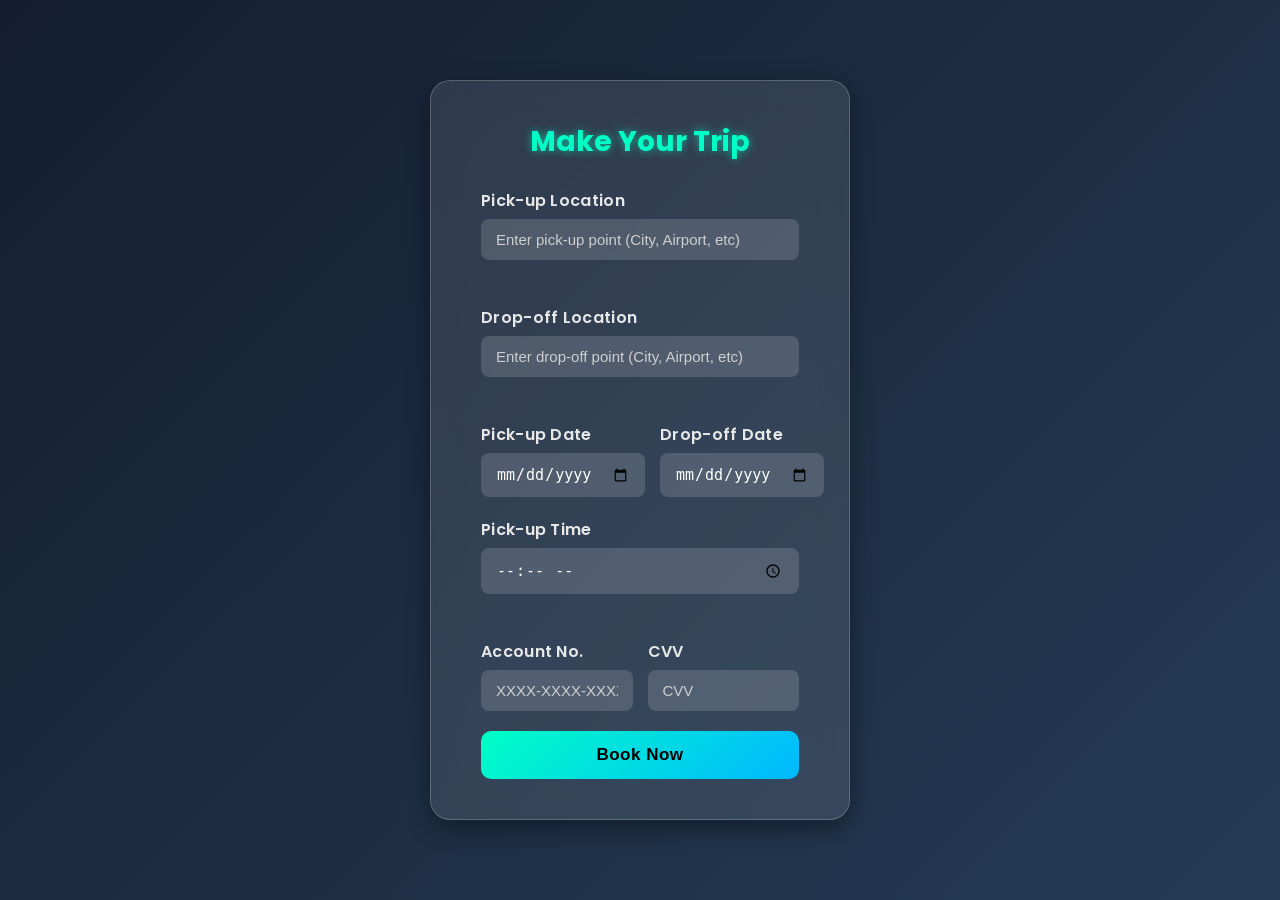
<file: booking.html>
<!DOCTYPE html>
<html lang="en">
<head>
  <meta charset="UTF-8">
  <title>Cab Booking Form</title>
  <style>
    @import url('https://fonts.googleapis.com/css2?family=Poppins:wght@400;600&display=swap');

    * {
      margin: 0;
      padding: 0;
      box-sizing: border-box;
    }

    body {
      font-family: "Poppins", sans-serif;
      background: linear-gradient(135deg, #141e30, #243b55);
      height: 100vh;
      display: flex;
      justify-content: center;
      align-items: center;
      color: #fff;
    }

    .booking-container {
      background: rgba(255, 255, 255, 0.1);
      backdrop-filter: blur(15px);
      border: 1px solid rgba(255, 255, 255, 0.2);
      padding: 40px 50px;
      border-radius: 20px;
      width: 420px;
      box-shadow: 0 8px 25px rgba(0, 0, 0, 0.4);
      transition: transform 0.3s ease, box-shadow 0.3s ease;
    }

    .booking-container:hover {
      transform: translateY(-5px);
      box-shadow: 0 12px 35px rgba(0, 0, 0, 0.5);
    }

    .booking-container h2 {
      text-align: center;
      margin-bottom: 25px;
      font-size: 28px;
      color: #00ffc6;
      text-shadow: 0 0 8px rgba(0, 255, 198, 0.6);
    }

    label {
      display: block;
      font-weight: 600;
      margin-bottom: 6px;
      color: #e8e8e8;
      letter-spacing: 0.3px;
    }

    input {
      width: 100%;
      padding: 12px 15px;
      margin-bottom: 20px;
      border: none;
      border-radius: 8px;
      background: rgba(255, 255, 255, 0.15);
      color: white;
      font-size: 15px;
      transition: 0.3s;
    }

    input:focus {
      background: rgba(255, 255, 255, 0.25);
      outline: 2px solid #00ffc6;
    }

    input::placeholder {
      color: #cfcfcf;
    }

    button {
      width: 100%;
      background: linear-gradient(135deg, #00ffc6, #00b8ff);
      border: none;
      padding: 14px;
      font-size: 17px;
      font-weight: 600;
      color: #000;
      border-radius: 10px;
      cursor: pointer;
      transition: all 0.3s ease;
      letter-spacing: 0.5px;
    }

    button:hover {
      background: linear-gradient(135deg, #00b8ff, #00ffc6);
      transform: scale(1.03);
    }

    .form-group {
      margin-bottom: 25px;
    }

    .double {
      display: flex;
      justify-content: space-between;
      gap: 15px;
    }

    .double input {
      flex: 1;
    }

    @media (max-width: 480px) {
      .booking-container {
        width: 90%;
        padding: 30px 25px;
      }
    }
  </style>
</head>
<body>
  <form class="booking-container" action="insert_booking.php" method="POST">
    <h2>Make Your Trip</h2>

    <div class="form-group">
      <label>Pick-up Location</label>
      <input type="text" name="pickup" placeholder="Enter pick-up point (City, Airport, etc)" required>
    </div>

    <div class="form-group">
      <label>Drop-off Location</label>
      <input type="text" name="dropoff" placeholder="Enter drop-off point (City, Airport, etc)" required>
    </div>

    <div class="double">
      <div>
        <label>Pick-up Date</label>
        <input type="date" name="pickdate" required>
      </div>
      <div>
        <label>Drop-off Date</label>
        <input type="date" name="dropdate" required>
      </div>
    </div>

    <div class="form-group">
      <label>Pick-up Time</label>
      <input type="time" name="picktime" required>
    </div>

    <div class="double">
      <div>
        <label>Account No.</label>
        <input type="text" name="accno" placeholder="XXXX-XXXX-XXXX" required>
      </div>
      <div>
        <label>CVV</label>
        <input type="password" name="cvv" maxlength="3" placeholder="CVV" required>
      </div>
    </div>

    <button type="submit">Book Now</button>
  </form>
</body>
</html>
</file>
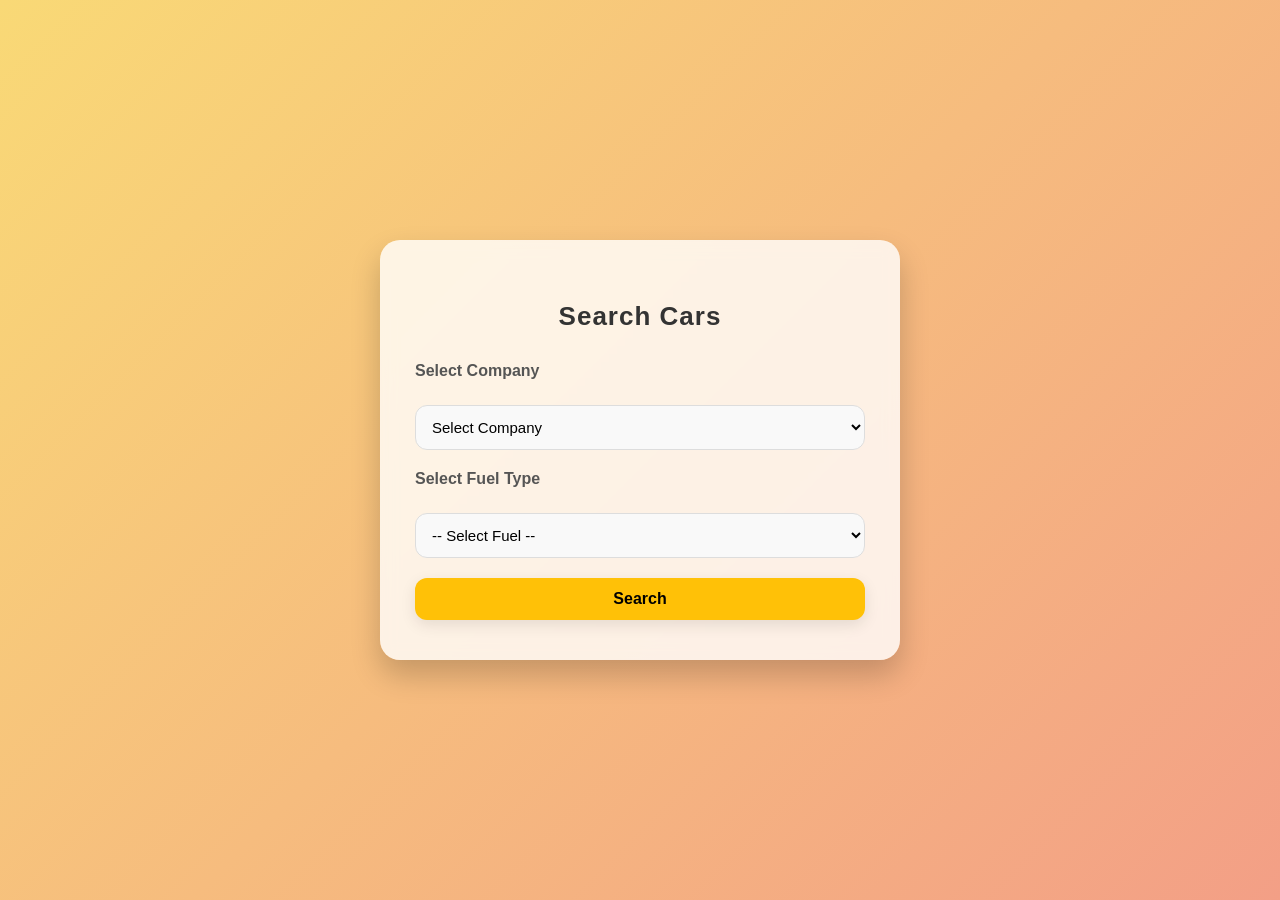
<file: carsearch.html>
<!DOCTYPE html>
<html lang="en">

<head>
  <meta charset="UTF-8">
  <meta name="viewport" content="width=device-width, initial-scale=1.0">
  <title>Search Cars</title>
  <style>
    body {
      font-family: 'Segoe UI', Tahoma, sans-serif;
      background: linear-gradient(135deg, #f9d976, #f39f86);
      display: flex;
      justify-content: center;
      align-items: center;
      min-height: 100vh;
      margin: 0;
    }

    .container {
      background: #ffffffcc;
      /* semi-transparent white */
      padding: 40px 35px;
      border-radius: 20px;
      box-shadow: 0 15px 30px rgba(0, 0, 0, 0.2);
      width: 450px;
      backdrop-filter: blur(8px);
      transition: transform 0.3s ease, box-shadow 0.3s ease;
    }

    .container:hover {
      transform: translateY(-5px);
      box-shadow: 0 25px 40px rgba(0, 0, 0, 0.3);
    }

    h2 {
      text-align: center;
      margin-bottom: 30px;
      font-size: 26px;
      color: #333;
      letter-spacing: 1px;
    }

    form {
      display: flex;
      flex-direction: column;
      gap: 20px;
    }

    label {
      font-weight: bold;
      margin-bottom: 5px;
      color: #555;
    }

    select {
      padding: 12px;
      border: 1px solid #ddd;
      border-radius: 12px;
      font-size: 15px;
      transition: all 0.3s ease;
      background-color: #f9f9f9;
    }

    select:focus {
      border-color: #ffc107;
      box-shadow: 0 0 8px rgba(255, 193, 7, 0.3);
      outline: none;
    }

    button {
      padding: 12px;
      background: #ffc107;
      border: none;
      border-radius: 12px;
      font-size: 16px;
      font-weight: bold;
      cursor: pointer;
      transition: 0.3s ease;
      box-shadow: 0 5px 15px rgba(0, 0, 0, 0.1);
    }

    button:hover {
      background: #ff9800;
      color: #fff;
      transform: translateY(-2px);
      box-shadow: 0 10px 20px rgba(0, 0, 0, 0.2);
    }
  </style>
</head>

<body>
  <div class="container">
    <h2>Search Cars</h2>
    <form action="carlist.php" method="GET">
      <!-- Company Name Selection -->
      <label>Select Company </label>

      <select name="company" required>

        <option value="">Select Company</option>
        <option value="1">Toyota</option>
        <option value="2">Mclaren</option>
        <option value="3">Ford</option>
        <option value="4">Volkswagen</option>
        <option value="5">BMW</option>
        <option value="6">Audi</option>

      </select>

      <!-- Fuel Type Selection -->
      <label>Select Fuel Type</label>
      <select name="fuel" required>
        <option value="">-- Select Fuel --</option>
        <option value="Petrol">Petrol</option>
        <option value="Diesel">Diesel</option>
        <option value="CNG">CNG</option>
        <option value="Electric">Electric</option>
        <option value="Hybrid">Hybrid</option>
      </select>

      <button type="submit">Search</button>
    </form>
  </div>
</body>

</html>
</file>
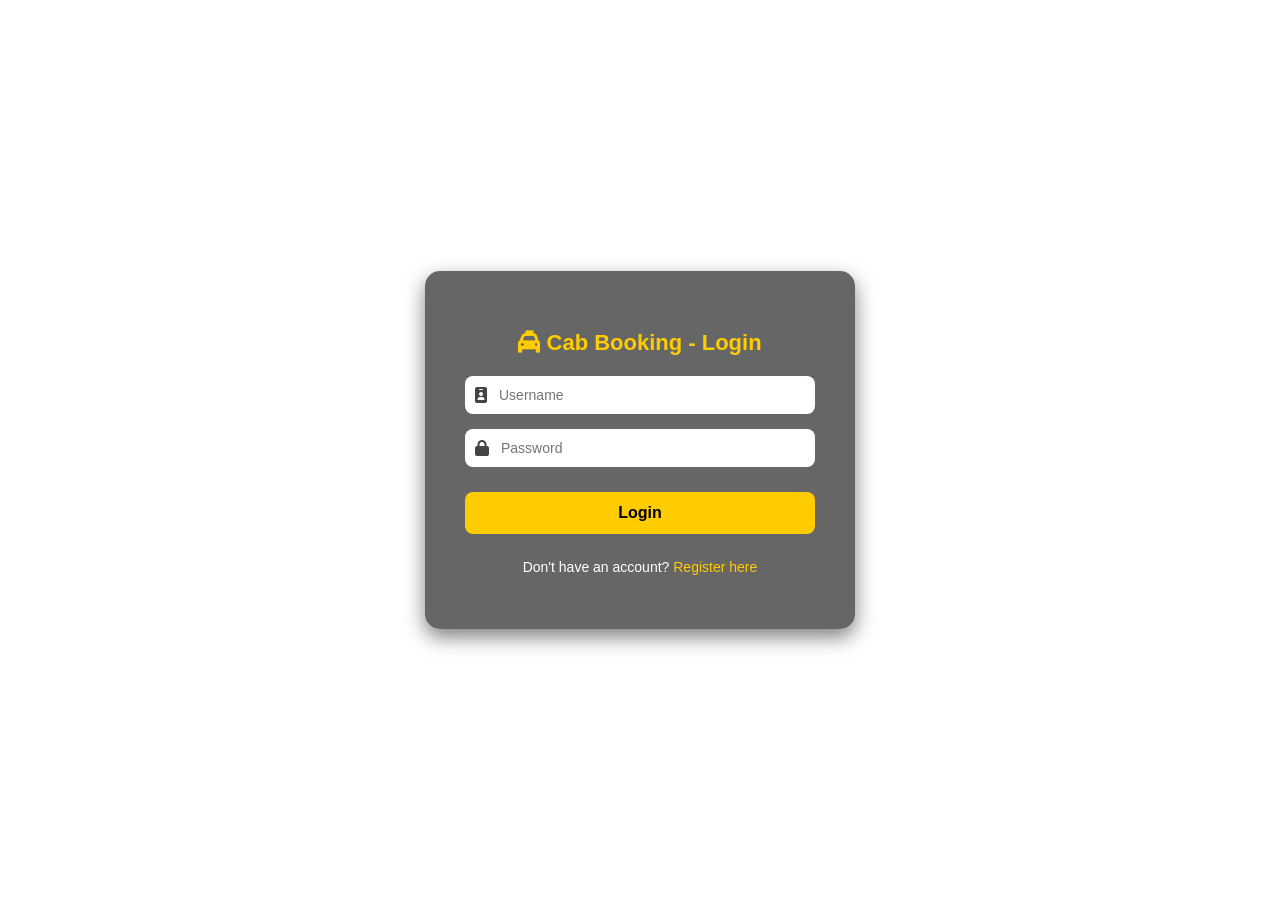
<file: Login.html>
<!DOCTYPE html>
<html lang="en">
<head>
  <meta charset="UTF-8">
  <title>Cab Booking - User Login</title>
  <link rel="stylesheet" href="style.css">
  <link rel="stylesheet" href="https://cdnjs.cloudflare.com/ajax/libs/font-awesome/6.4.0/css/all.min.css">
</head>
<body>
  <div class="container">
    <div class="form-box">
      <h2><i class="fa-solid fa-taxi"></i> Cab Booking - Login</h2>
      <form action="loginpro.php" method="POST">
        
        <div class="input-group">
          <i class="fa fa-id-badge"></i>
          <input type="text" name="username" placeholder="Username" required>
        </div>
        
        <div class="input-group">
          <i class="fa fa-lock"></i>
          <input type="password" name="password" placeholder="Password" required>
        </div>
        
        <button type="submit">Login</button>
        <p>Don't have an account? <a href="register.html">Register here</a></p>
      </form>
    </div>
  </div>
</body>
</html>
</file>
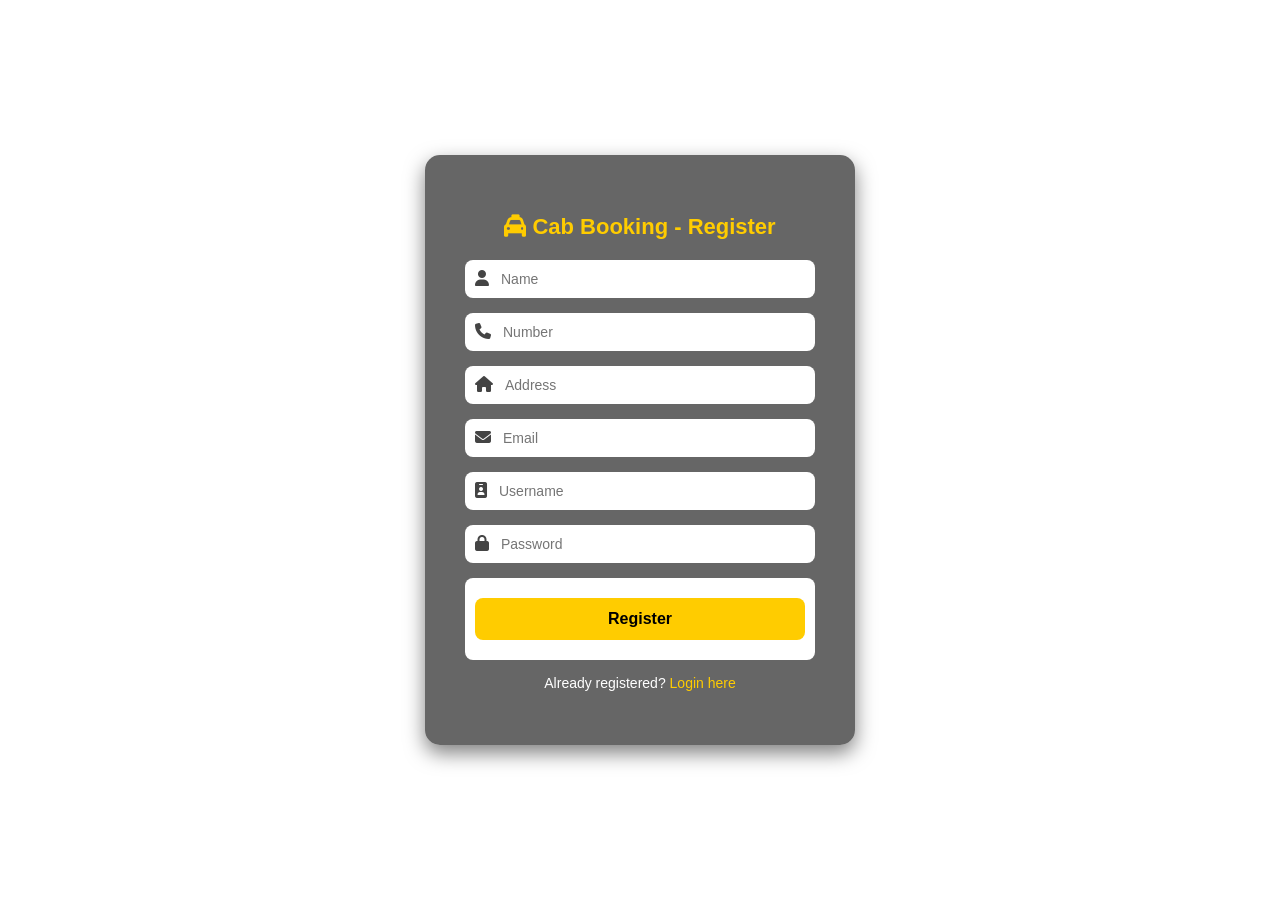
<file: register.html>
<!DOCTYPE html>
<html lang="en">

<head>
  <meta charset="UTF-8">
  <meta name="viewport" content="width=device-width, initial-scale=1.0">
  <title>Cab Booking - User Registration</title>
  <link rel="stylesheet" href="style.css">
  <link rel="stylesheet"
    href="https://cdnjs.cloudflare.com/ajax/libs/font-awesome/6.4.0/css/all.min.css">
</head>

<body>
  <div class="container">
    <div class="form-box">
      <h2><i class="fa-solid fa-taxi"></i> Cab Booking - Register</h2>
      <form action="regpro.php" method="POST">

        <!-- Name -->
        <div class="input-group">
          <label for="name"><i class="fa fa-user"></i></label>
          <input type="text" id="name" name="name" placeholder="Name" required>
        </div>

        <!-- Contact -->
        <div class="input-group">
          <label for="contact"><i class="fa fa-phone"></i></label>
          <input type="text" id="contact" name="contact" placeholder="Number" required>
        </div>

        <!-- Address -->
        <div class="input-group">
          <label for="address"><i class="fa fa-home"></i></label>
          <input type="text" id="address" name="address" placeholder="Address" required>
        </div>

        <!-- Email -->
        <div class="input-group">
          <label for="email"><i class="fa fa-envelope"></i></label>
          <input type="email" id="email" name="email" placeholder="Email" required>
        </div>

        <!-- Username -->
        <div class="input-group">
          <label for="username"><i class="fa fa-id-badge"></i></label>
          <input type="text" id="username" name="username" placeholder="Username" required>
        </div>

        <!-- Password -->
        <div class="input-group">
          <label for="password"><i class="fa fa-lock"></i></label>
          <input type="password" id="password" name="password" placeholder="Password" required>
        </div>

        <!-- Submit -->
        <div class="input-group">
          <button type="submit" >Register</button>
        </div>

        <p class="redirect">Already registered? <a href="Login.html">Login here</a></p>
      </form>
    </div>
  </div>
</body>

</html>
</file>
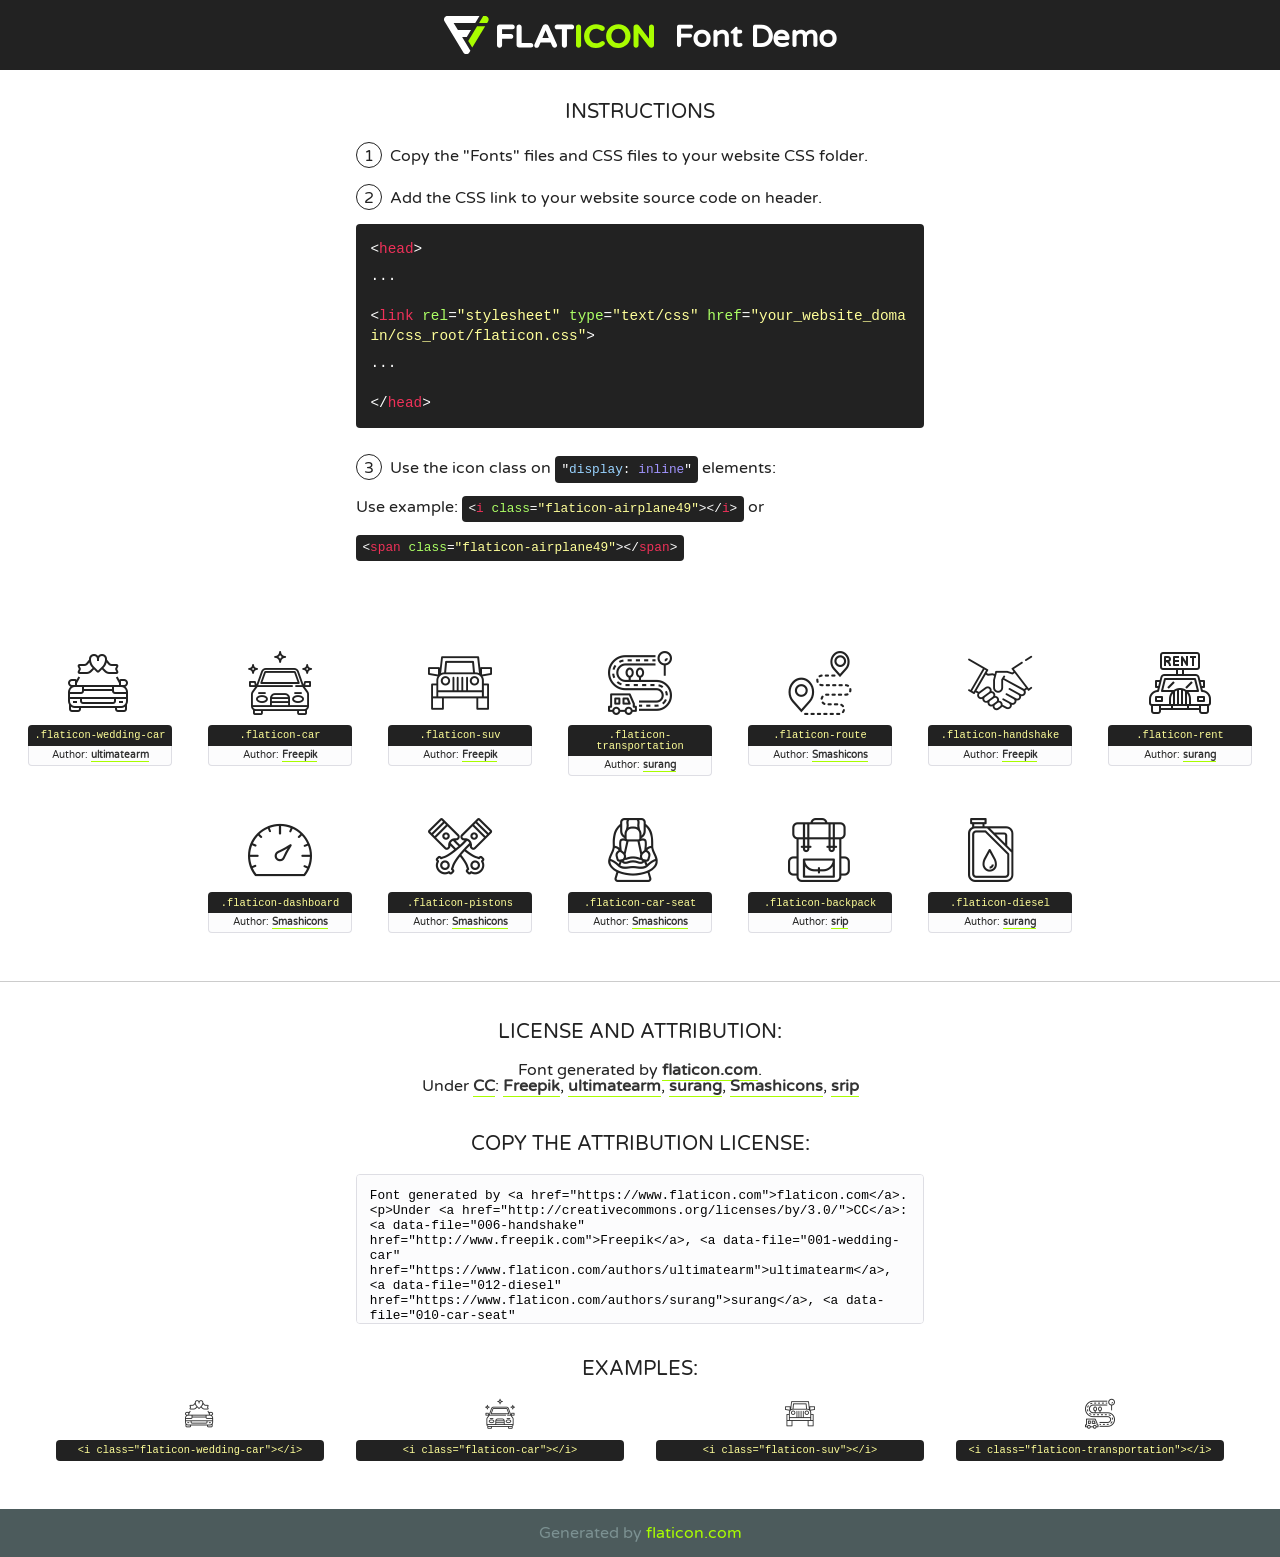
<file: fonts/flaticon/font/flaticon.html>
<!DOCTYPE html>
<!--
  Flaticon icon font: Flaticon
  Creation date: 29/10/2019 06:11
-->
<html>
<!DOCTYPE html>
<html>

<head>
    <title>Flaticon WebFont</title>
    <link href="http://fonts.googleapis.com/css?family=Varela+Round" rel="stylesheet" type="text/css" />
    <link rel="stylesheet" type="text/css" href="flaticon.css">
    <meta charset="UTF-8">
    <style>
    html, body, div, span, applet, object, iframe,
    h1, h2, h3, h4, h5, h6, p, blockquote, pre,
    a, abbr, acronym, address, big, cite, code,
    del, dfn, em, img, ins, kbd, q, s, samp,
    small, strike, strong, sub, sup, tt, var,
    b, u, i, center,
    dl, dt, dd, ol, ul, li,
    fieldset, form, label, legend,
    table, caption, tbody, tfoot, thead, tr, th, td,
    article, aside, canvas, details, embed, 
    figure, figcaption, footer, header, hgroup, 
    menu, nav, output, ruby, section, summary,
    time, mark, audio, video {
        margin: 0;
        padding: 0;
        border: 0;
        font-size: 100%;
        font: inherit;
        vertical-align: baseline;
    }
    /* HTML5 display-role reset for older browsers */
    article, aside, details, figcaption, figure, 
    footer, header, hgroup, menu, nav, section {
        display: block;
    }
    body {
        line-height: 1;
    }
    ol, ul {
        list-style: none;
    }
    blockquote, q {
        quotes: none;
    }
    blockquote:before, blockquote:after,
    q:before, q:after {
        content: '';
        content: none;
    }
    table {
        border-collapse: collapse;
        border-spacing: 0;
    }
    body {
        font-family: 'Varela Round', Helvetica, Arial, sans-serif;
        font-size: 16px;
        color: #222;
    }
    a {
        color: #333;
        border-bottom: 1px solid #a9fd00;
        font-weight: bold;
        text-decoration: none;
    }
    * {
        -moz-box-sizing: border-box;
        -webkit-box-sizing: border-box;
        box-sizing: border-box;
        margin: 0;
        padding: 0;
    }
    [class^="flaticon-"]:before, [class*=" flaticon-"]:before, [class^="flaticon-"]:after, [class*=" flaticon-"]:after {
        font-family: Flaticon;
        font-size: 30px;
        font-style: normal;
        margin-left: 20px;
        color: #333;
    }
    .wrapper {
        max-width: 600px;
        margin: auto;
        padding: 0 1em;
    }
    .title {
        font-size: 1.25em;
        text-align: center;
        margin-bottom: 1em;
        text-transform: uppercase;
    }
    header {
        text-align: center;
        background-color: #222;
        color: #fff;
        padding: 1em;
    }
    header .logo {
        width: 210px;
        height: 38px;
        display: inline-block;
        vertical-align: middle;
        margin-right: 1em;
        border: none;
    }
    header strong {
        font-size: 1.95em;
        font-weight: bold;
        vertical-align: middle;
        margin-top: 5px;
        display: inline-block;
    }
    .demo {
        margin: 2em auto;
        line-height: 1.25em;
    }
    .demo ul li {
        margin-bottom: 1em;
    }
    .demo ul li .num {
        color: #222;
        border-radius: 20px;
        display: inline-block;
        width: 26px;
        padding: 3px;
        height: 26px;
        text-align: center;
        margin-right: 0.5em;
        border: 1px solid #222;
    }
    .demo ul li code {
        background-color: #222;
        border-radius: 4px;
        padding: 0.25em 0.5em;
        display: inline-block;
        color: #fff;
        font-family: Consolas,Monaco,Lucida Console,Liberation Mono,DejaVu Sans Mono,Bitstream Vera Sans Mono,Courier New, monospace;
        font-weight: lighter;
        margin-top: 1em;
        font-size: 0.8em;
        word-break: break-all;
    }
    .demo ul li code.big {
        padding: 1em;
        font-size: 0.9em;
    }
    .demo ul li code .red {
        color: #EF3159;
    }
    .demo ul li code .green {
        color: #ACFF65;
    }
    .demo ul li code .yellow {
        color: #FFFF99;
    }
    .demo ul li code .blue {
        color: #99D3FF;
    }
    .demo ul li code .purple {
        color: #A295FF;
    }
    .demo ul li code .dots {
        margin-top: 0.5em;
        display: block;
    }
    #glyphs {
        border-bottom: 1px solid #ccc;
        padding: 2em 0;
        text-align: center;
    }
    .glyph {
        display: inline-block;
        width: 9em;
        margin: 1em;
        text-align: center;
        vertical-align: top;
        background: #FFF;
    }
    .glyph .glyph-icon {
        padding: 10px;
        display: block;
        font-family:"Flaticon";
        font-size: 64px;
        line-height: 1;
    }
    .glyph .glyph-icon:before {
        font-size: 64px;
        color: #222;
        margin-left: 0;
    }
    .class-name {
        font-size: 0.65em;
        background-color: #222;
        color: #fff;
        border-radius: 4px 4px 0 0;
        padding: 0.5em;
        color: #FFFF99;
        font-family: Consolas,Monaco,Lucida Console,Liberation Mono,DejaVu Sans Mono,Bitstream Vera Sans Mono,Courier New, monospace;
    }
    .author-name {
        font-size: 0.6em;
        background-color: #fcfcfd;
        border: 1px solid #DEDEE4;
        border-top: 0;
        border-radius: 0 0 4px 4px;
        padding: 0.5em;
    }
    .class-name:last-child {
        font-size: 10px;
        color:#888;
    }
    .class-name:last-child a {
        font-size: 10px;
        color:#555;
    }
    .class-name:last-child a:hover {
        color:#a9fd00;
    }
    .glyph > input {
        display: block;
        width: 100px;
        margin: 5px auto;
        text-align: center;
        font-size: 12px;
        cursor: text;
    }
    .glyph > input.icon-input {
        font-family:"Flaticon";
        font-size: 16px;
        margin-bottom: 10px;
    }
    .attribution .title {
        margin-top: 2em;
    }
    .attribution textarea {
        background-color: #fcfcfd;
        padding: 1em;
        border: none;
        box-shadow: none;
        border: 1px solid #DEDEE4;
        border-radius: 4px;
        resize: none;
        width: 100%;
        height: 150px;
        font-size: 0.8em;
        font-family: Consolas,Monaco,Lucida Console,Liberation Mono,DejaVu Sans Mono,Bitstream Vera Sans Mono,Courier New, monospace;
        -webkit-appearance: none;
    }
    .iconsuse {
        margin: 2em auto;
        text-align: center;
        max-width: 1200px;
    }
    .iconsuse:after {
        content: '';
        display: table;
        clear: both;
    }
    .iconsuse .image {
        float: left;
        width: 25%;
        padding: 0 1em;
    }
    .iconsuse .image p {
        margin-bottom: 1em;
    }
    .iconsuse .image span {
        display: block;
        font-size: 0.65em;
        background-color: #222;
        color: #fff;
        border-radius: 4px;
        padding: 0.5em;
        color: #FFFF99;
        margin-top: 1em;
        font-family: Consolas,Monaco,Lucida Console,Liberation Mono,DejaVu Sans Mono,Bitstream Vera Sans Mono,Courier New, monospace;
    }
    #footer {
        text-align: center;
        background-color: #4C5B5C;
        color: #7c9192;
        padding: 1em;
    }
    #footer a {
        border: none;
        color: #a9fd00;
        font-weight: normal;
    }
    @media (max-width: 960px) {
        .iconsuse .image {
            width: 50%;
        }
    }
    @media (max-width: 560px) {
        .iconsuse .image {
            width: 100%;
        }
    }
    </style>
</head>

<body class="characters-off">

    <header>
        <a href="https://www.flaticon.com" target="_blank" class="logo">
            <svg version="1.1" xmlns="http://www.w3.org/2000/svg" xmlns:xlink="http://www.w3.org/1999/xlink" xmlns:a="http://ns.adobe.com/AdobeSVGViewerExtensions/3.0/" viewBox="0 0 560.875 102.036" enable-background="new 0 0 560.875 102.036" xml:space="preserve">
                <defs>
                </defs>
                <g>
                    <g class="letters">
                        <path fill="#ffffff" d="M141.596,29.675c0-3.777,2.985-6.767,6.764-6.767h34.438c3.426,0,6.15,2.728,6.15,6.15
                        c0,3.43-2.724,6.149-6.15,6.149h-27.674v13.091h23.719c3.429,0,6.151,2.724,6.151,6.15c0,3.43-2.723,6.149-6.151,6.149h-23.719
                        v17.574c0,3.773-2.986,6.761-6.764,6.761c-3.779,0-6.764-2.989-6.764-6.761V29.675z"></path>
                        <path fill="#ffffff" d="M193.844,29.149c0-3.781,2.985-6.767,6.764-6.767c3.776,0,6.763,2.985,6.763,6.767v42.957h25.039
                        c3.426,0,6.149,2.726,6.149,6.153c0,3.425-2.723,6.15-6.149,6.15h-31.802c-3.779,0-6.764-2.986-6.764-6.768V29.149z"></path>
                        <path fill="#ffffff" d="M241.891,75.71l21.438-48.407c1.492-3.341,4.215-5.357,7.906-5.357h0.792
                        c3.686,0,6.323,2.017,7.815,5.357l21.439,48.407c0.436,0.967,0.701,1.845,0.701,2.723c0,3.602-2.809,6.501-6.414,6.501
                        c-3.161,0-5.269-1.845-6.499-4.655l-4.132-9.661h-27.059l-4.301,10.102c-1.144,2.631-3.426,4.214-6.237,4.214
                        c-3.517,0-6.24-2.81-6.24-6.325C241.1,77.64,241.451,76.677,241.891,75.71z M279.932,58.666l-8.521-20.297l-8.526,20.297H279.932
                        z"></path>
                        <path fill="#ffffff" d="M314.864,35.387H301.86c-3.429,0-6.239-2.813-6.239-6.238c0-3.429,2.811-6.24,6.239-6.24h39.533
                        c3.426,0,6.237,2.811,6.237,6.24c0,3.425-2.811,6.238-6.237,6.238h-13.001v42.785c0,3.773-2.99,6.761-6.764,6.761
                        c-3.779,0-6.764-2.989-6.764-6.761V35.387z"></path>
                        <path fill="#A9FD00" d="M352.615,29.149c0-3.781,2.985-6.767,6.767-6.767c3.774,0,6.761,2.985,6.761,6.767v49.024
                        c0,3.773-2.987,6.761-6.761,6.761c-3.781,0-6.767-2.989-6.767-6.761V29.149z"></path>
                        <path fill="#A9FD00" d="M374.132,53.836v-0.179c0-17.481,13.178-31.801,32.065-31.801c9.22,0,15.459,2.458,20.557,6.238
                        c1.402,1.054,2.637,2.985,2.637,5.357c0,3.692-2.985,6.59-6.681,6.59c-1.845,0-3.071-0.702-4.044-1.319
                        c-3.776-2.813-7.729-4.393-12.562-4.393c-10.364,0-17.831,8.611-17.831,19.154v0.173c0,10.542,7.291,19.329,17.831,19.329
                        c5.715,0,9.492-1.756,13.359-4.834c1.049-0.874,2.458-1.491,4.039-1.491c3.429,0,6.325,2.813,6.325,6.236
                        c0,2.106-1.056,3.78-2.282,4.834c-5.539,4.834-12.036,7.733-21.878,7.733C387.572,85.464,374.132,71.493,374.132,53.836z"></path>
                        <path fill="#A9FD00" d="M433.009,53.836v-0.179c0-17.481,13.79-31.801,32.766-31.801c18.981,0,32.592,14.143,32.592,31.628v0.173
                        c0,17.483-13.785,31.807-32.769,31.807C446.625,85.464,433.009,71.32,433.009,53.836z M484.224,53.836v-0.179
                        c0-10.539-7.725-19.326-18.626-19.326c-10.893,0-18.449,8.611-18.449,19.154v0.173c0,10.542,7.73,19.329,18.626,19.329
                        C476.676,72.986,484.224,64.378,484.224,53.836z"></path>
                        <path fill="#A9FD00" d="M506.233,29.321c0-3.774,2.99-6.763,6.767-6.763h1.401c3.252,0,5.183,1.583,7.029,3.953l26.093,34.265
                        V29.059c0-3.692,2.99-6.677,6.681-6.677c3.683,0,6.671,2.985,6.671,6.677v48.934c0,3.78-2.987,6.765-6.764,6.765h-0.436
                        c-3.257,0-5.188-1.581-7.034-3.953l-27.056-35.492v32.944c0,3.687-2.985,6.676-6.678,6.676c-3.683,0-6.673-2.989-6.673-6.676
                        V29.321z"></path>
                    </g>
                    <g class="insignia">
                        <path fill="#ffffff" d="M48.372,56.137h12.517l11.156-18.537H37.186L25.688,18.539h57.825L94.668,0H9.271
                        C5.925,0,2.842,1.801,1.198,4.716c-1.644,2.907-1.593,6.482,0.134,9.343l50.38,83.501c1.678,2.781,4.689,4.476,7.938,4.476
                        c3.246,0,6.257-1.695,7.935-4.476l2.898-4.804L48.372,56.137z"></path>
                        <g class="i">
                            <path fill="#A9FD00" d="M93.575,18.539h0.031v0.004l21.652,0.004l2.705-4.488c1.727-2.861,1.778-6.436,0.133-9.343
                            C116.454,1.801,113.371,0,110.026,0h-5.294L93.575,18.539z"></path>
                            <polygon fill="#A9FD00" points="88.291,27.356 64.725,66.486 75.519,84.404 109.942,27.356"></polygon>
                        </g>
                    </g>
                </g>
            </svg>
        </a>
        <strong>Font Demo</strong>
    </header>


    <section class="demo wrapper">

        <p class="title">Instructions</p>

        <ul>
            <li>
                <span class="num">1</span>Copy the "Fonts" files and CSS files to your website CSS folder.
            </li>
            <li>
                <span class="num">2</span>Add the CSS link to your website source code on header.
                <code class="big">
                    &lt;<span class="red">head</span>&gt;
                    <br/><span class="dots">...</span>
                    <br/>&lt;<span class="red">link</span> <span class="green">rel</span>=<span class="yellow">"stylesheet"</span> <span class="green">type</span>=<span class="yellow">"text/css"</span> <span class="green">href</span>=<span class="yellow">"your_website_domain/css_root/flaticon.css"</span>&gt;
                    <br/><span class="dots">...</span>
                    <br/>&lt;/<span class="red">head</span>&gt;
                </code>
            </li>

            <li>
                <p>
                    <span class="num">3</span>Use the icon class on <code>"<span class="blue">display</span>:<span class="purple"> inline</span>"</code> elements:
                    <br />
                    Use example: <code>&lt;<span class="red">i</span> <span class="green">class</span>=<span class="yellow">&quot;flaticon-airplane49&quot;</span>&gt;&lt;/<span class="red">i</span>&gt;</code> or <code>&lt;<span class="red">span</span> <span class="green">class</span>=<span class="yellow">&quot;flaticon-airplane49&quot;</span>&gt;&lt;/<span class="red">span</span>&gt;</code>
            </li>
        </ul>

    </section>




   <section id="glyphs">          
    
      
        <div class="glyph"><div class="glyph-icon flaticon-wedding-car"></div>
            <div class="class-name">.flaticon-wedding-car</div>
            <div class="author-name">Author: <a data-file="001-wedding-car" href="https://www.flaticon.com/authors/ultimatearm">ultimatearm</a> </div> 
        </div>        
        
        <div class="glyph"><div class="glyph-icon flaticon-car"></div>
            <div class="class-name">.flaticon-car</div>
            <div class="author-name">Author: <a data-file="002-car" href="http://www.freepik.com">Freepik</a> </div> 
        </div>        
        
        <div class="glyph"><div class="glyph-icon flaticon-suv"></div>
            <div class="class-name">.flaticon-suv</div>
            <div class="author-name">Author: <a data-file="003-suv" href="http://www.freepik.com">Freepik</a> </div> 
        </div>        
        
        <div class="glyph"><div class="glyph-icon flaticon-transportation"></div>
            <div class="class-name">.flaticon-transportation</div>
            <div class="author-name">Author: <a data-file="004-transportation" href="https://www.flaticon.com/authors/surang">surang</a> </div> 
        </div>        
        
        <div class="glyph"><div class="glyph-icon flaticon-route"></div>
            <div class="class-name">.flaticon-route</div>
            <div class="author-name">Author: <a data-file="005-route" href="https://www.flaticon.com/authors/smashicons">Smashicons</a> </div> 
        </div>        
        
        <div class="glyph"><div class="glyph-icon flaticon-handshake"></div>
            <div class="class-name">.flaticon-handshake</div>
            <div class="author-name">Author: <a data-file="006-handshake" href="http://www.freepik.com">Freepik</a> </div> 
        </div>        
        
        <div class="glyph"><div class="glyph-icon flaticon-rent"></div>
            <div class="class-name">.flaticon-rent</div>
            <div class="author-name">Author: <a data-file="007-rent" href="https://www.flaticon.com/authors/surang">surang</a> </div> 
        </div>        
        
        <div class="glyph"><div class="glyph-icon flaticon-dashboard"></div>
            <div class="class-name">.flaticon-dashboard</div>
            <div class="author-name">Author: <a data-file="008-dashboard" href="https://www.flaticon.com/authors/smashicons">Smashicons</a> </div> 
        </div>        
        
        <div class="glyph"><div class="glyph-icon flaticon-pistons"></div>
            <div class="class-name">.flaticon-pistons</div>
            <div class="author-name">Author: <a data-file="009-pistons" href="https://www.flaticon.com/authors/smashicons">Smashicons</a> </div> 
        </div>        
        
        <div class="glyph"><div class="glyph-icon flaticon-car-seat"></div>
            <div class="class-name">.flaticon-car-seat</div>
            <div class="author-name">Author: <a data-file="010-car-seat" href="https://www.flaticon.com/authors/smashicons">Smashicons</a> </div> 
        </div>        
        
        <div class="glyph"><div class="glyph-icon flaticon-backpack"></div>
            <div class="class-name">.flaticon-backpack</div>
            <div class="author-name">Author: <a data-file="011-backpack" href="https://www.flaticon.com/authors/srip">srip</a> </div> 
        </div>        
        
        <div class="glyph"><div class="glyph-icon flaticon-diesel"></div>
            <div class="class-name">.flaticon-diesel</div>
            <div class="author-name">Author: <a data-file="012-diesel" href="https://www.flaticon.com/authors/surang">surang</a> </div> 
        </div>        
        

    </section>



    <section class="attribution wrapper"   style="text-align:center;">

      <div class="title">License and attribution:</div><div class="attrDiv">Font generated by <a href="https://www.flaticon.com">flaticon.com</a>. <div><p>Under <a href="http://creativecommons.org/licenses/by/3.0/">CC</a>: <a data-file="006-handshake" href="http://www.freepik.com">Freepik</a>, <a data-file="001-wedding-car" href="https://www.flaticon.com/authors/ultimatearm">ultimatearm</a>, <a data-file="012-diesel" href="https://www.flaticon.com/authors/surang">surang</a>, <a data-file="010-car-seat" href="https://www.flaticon.com/authors/smashicons">Smashicons</a>, <a data-file="011-backpack" href="https://www.flaticon.com/authors/srip">srip</a></p>  </div>
      </div>
      <div class="title">Copy the Attribution License:</div>

    <textarea onclick="this.focus();this.select();">Font generated by &lt;a href=&quot;https://www.flaticon.com&quot;&gt;flaticon.com&lt;/a&gt;. <p>Under <a href="http://creativecommons.org/licenses/by/3.0/">CC</a>: <a data-file="006-handshake" href="http://www.freepik.com">Freepik</a>, <a data-file="001-wedding-car" href="https://www.flaticon.com/authors/ultimatearm">ultimatearm</a>, <a data-file="012-diesel" href="https://www.flaticon.com/authors/surang">surang</a>, <a data-file="010-car-seat" href="https://www.flaticon.com/authors/smashicons">Smashicons</a>, <a data-file="011-backpack" href="https://www.flaticon.com/authors/srip">srip</a></p>  
     </textarea>

    </section>

    <section class="iconsuse">

          <div class="title">Examples:</div>            
             
            <div class="image">
                <p>
                    <i class="glyph-icon flaticon-wedding-car"></i> 
                    <span>&lt;i class=&quot;flaticon-wedding-car&quot;&gt;&lt;/i&gt;</span>
                </p>
            </div>
            
            <div class="image">
                <p>
                    <i class="glyph-icon flaticon-car"></i> 
                    <span>&lt;i class=&quot;flaticon-car&quot;&gt;&lt;/i&gt;</span>
                </p>
            </div>
            
            <div class="image">
                <p>
                    <i class="glyph-icon flaticon-suv"></i> 
                    <span>&lt;i class=&quot;flaticon-suv&quot;&gt;&lt;/i&gt;</span>
                </p>
            </div>
            
            <div class="image">
                <p>
                    <i class="glyph-icon flaticon-transportation"></i> 
                    <span>&lt;i class=&quot;flaticon-transportation&quot;&gt;&lt;/i&gt;</span>
                </p>
            </div>
                       
        </div>
                            
    </section>

<div id="footer">
    <div>Generated by <a href="https://www.flaticon.com">flaticon.com</a>
    </div>
</div>



</body>
</html>
</file>
<file: style.css>
body {
  margin: 0;
  font-family: 'Segoe UI', sans-serif;
  background: url('https://media.istockphoto.com/photos/taxi-picture-id519870714?b=1&k=20&m=519870714&s=170667a&w=0&h=n6BhLGwnTiyizL85ibO-7dPWMpCzNOzWyiN_gh_UwY8=') no-repeat center center/cover;
  height: 100vh;
  display: flex;
  justify-content: center;
  align-items: center;
}

.container {
  background: rgba(0, 0, 0, 0.6);
  padding: 40px;
  border-radius: 15px;
  width: 350px;
  color: #fff;
  text-align: center;
  box-shadow: 0 8px 20px rgba(0,0,0,0.5);
}

.form-box h2 {
  margin-bottom: 20px;
  font-size: 22px;
  color: #ffcc00;
}

.input-group {
  display: flex;
  align-items: center;
  margin: 15px 0;
  background: #fff;
  border-radius: 8px;
  padding: 10px;
  justify-content: center;
}

.input-group i {
  margin-right: 10px;
  color: #444;
}

.input-group input {
  border: none;
  outline: none;
  flex: 1;
  font-size: 14px;
  margin-left: 0;
  
}

button {
  width: 100%;
  padding: 12px;
  background: #ffcc00;
  border: none;
  border-radius: 8px;
  font-size: 16px;
  font-weight: bold;
  color: #000;
  cursor: pointer;
  margin-top: 10px;
  margin-bottom: 10px;
}

button:hover {
  background: #e6b800;
}

p {
  margin-top: 15px;
  font-size: 14px;
}

p a {
  color: #ffcc00;
  text-decoration: none;
}
</file>
<file: fonts/flaticon/font/flaticon.css>
/*
  	Flaticon icon font: Flaticon
  	Creation date: 29/10/2019 06:11
  	*/

@font-face {
  font-family: "Flaticon";
  src: url("./Flaticon.eot");
  src: url("./Flaticon.eot?#iefix") format("embedded-opentype"),
       url("./Flaticon.woff2") format("woff2"),
       url("./Flaticon.woff") format("woff"),
       url("./Flaticon.ttf") format("truetype"),
       url("./Flaticon.svg#Flaticon") format("svg");
  font-weight: normal;
  font-style: normal;
}

@media screen and (-webkit-min-device-pixel-ratio:0) {
  @font-face {
    font-family: "Flaticon";
    src: url("./Flaticon.svg#Flaticon") format("svg");
  }
}

[class^="flaticon-"]:before, [class*=" flaticon-"]:before,
[class^="flaticon-"]:after, [class*=" flaticon-"]:after {   
  font-family: Flaticon;
        font-size: 20px;
font-style: normal;
margin-left: 20px;
}

.flaticon-wedding-car:before { content: "\f100"; }
.flaticon-car:before { content: "\f101"; }
.flaticon-suv:before { content: "\f102"; }
.flaticon-transportation:before { content: "\f103"; }
.flaticon-route:before { content: "\f104"; }
.flaticon-handshake:before { content: "\f105"; }
.flaticon-rent:before { content: "\f106"; }
.flaticon-dashboard:before { content: "\f107"; }
.flaticon-pistons:before { content: "\f108"; }
.flaticon-car-seat:before { content: "\f109"; }
.flaticon-backpack:before { content: "\f10a"; }
.flaticon-diesel:before { content: "\f10b"; }
</file>
